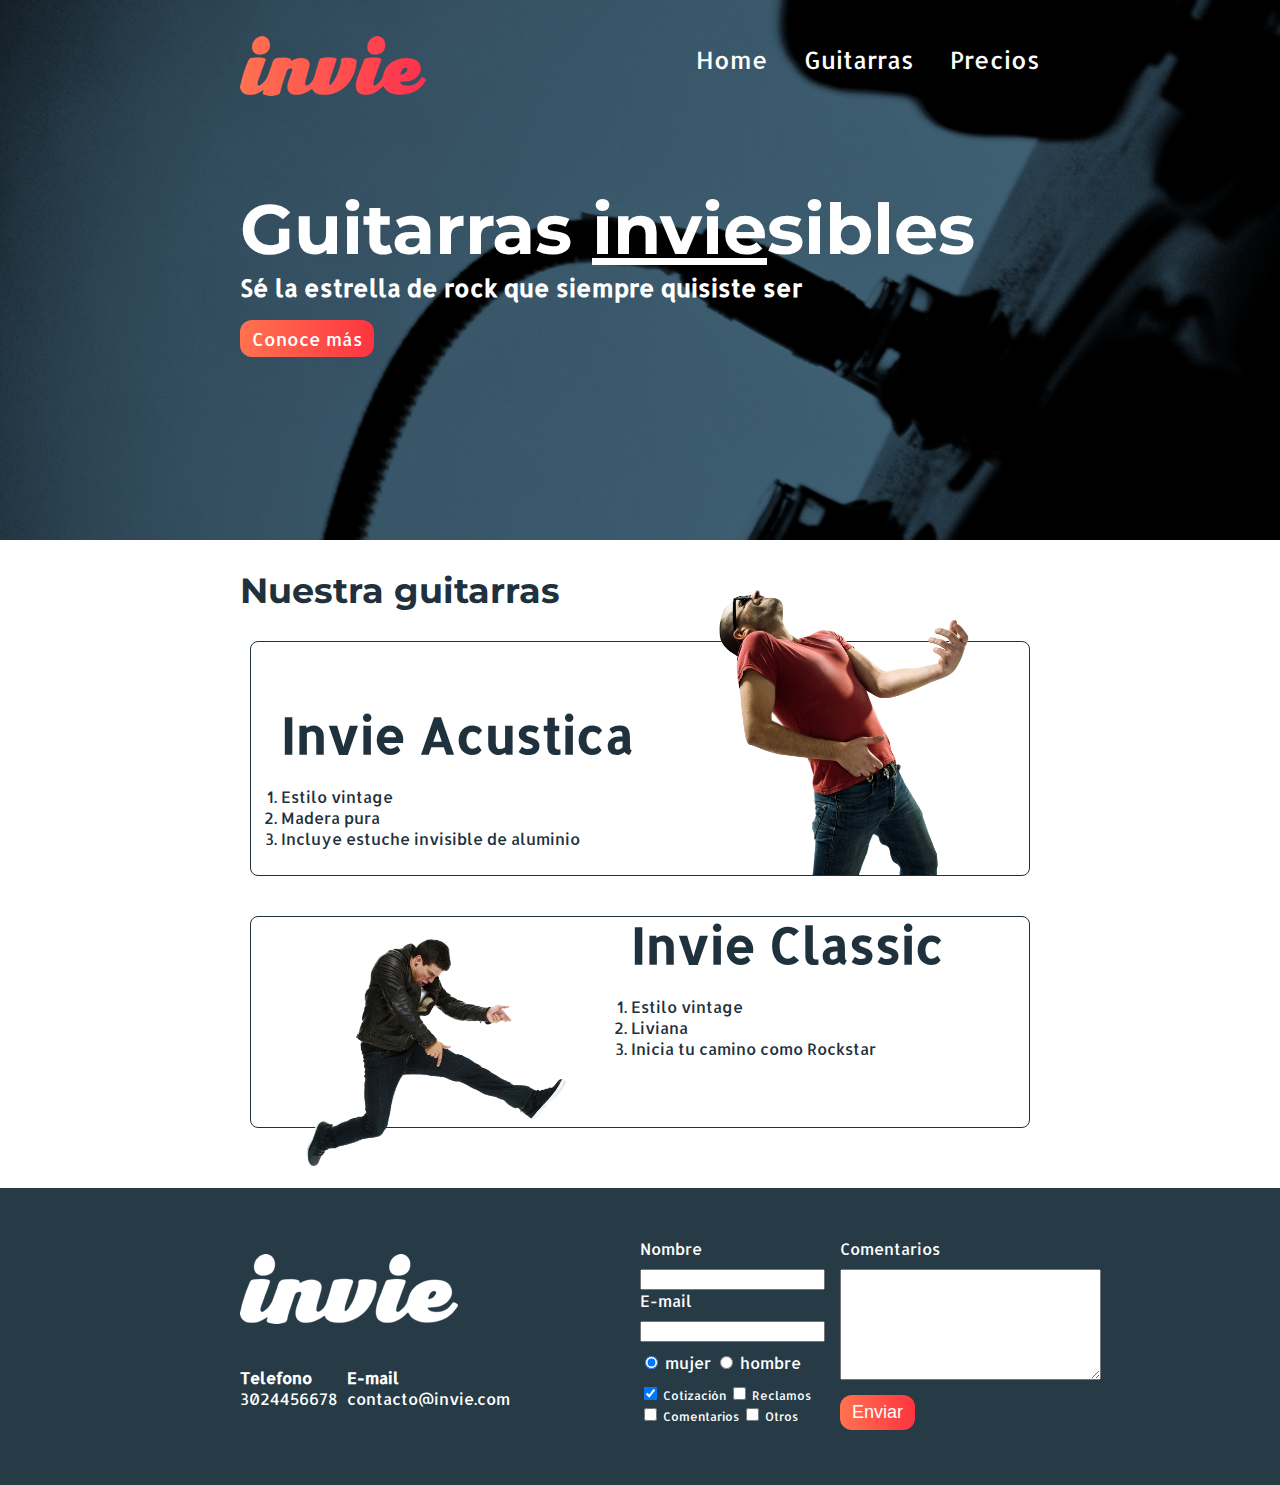
<file: index.html>
<!DOCTYPE html>
<html>
  <head>
    <title>Invie - tus mejores guitarras!!</title>
    <meta charset="utf-8"/>
    <link href='https://fonts.googleapis.com/css?family=Montserrat:400,700|Allerta' rel='stylesheet' type='text/css'>
    <link rel="stylesheet" href="css/invie.css"/>
  </head>
  <body>
    <section id="portada" class="portada background"> <!-- portada -->
      <header id="header" class="header contenedor"> <!-- header -->
        <figure class="logotipo"> <!-- logotipo -->
          <img src="images/invie.png" width="186" height="60" alt="Invie logotipo"/>
        </figure>
        <nav class="menu"> <!-- menu -->
          <ul>
            <li>
              <a href="index.html">Home</a>
            </li>
            <li>
              <a href="#guitarras">Guitarras</a>
            </li>
            <li>
              <a href="precios.html">Precios</a>
            </li>
          </ul>
        </nav>
      </header>
      <div class="contenedor">
        <h1 class="titulo">Guitarras <span>invie</span>sibles</h1><!-- titulo -->
        <h3 class="title-a">Sé la estrella de rock que siempre quisiste ser</h3><!-- resumen -->
        <a class="button" href="#guitarras">Conoce más</a><!-- boton -->
      </div>
    </section>
    <section id="guitarras" class="guitarras contenedor"> <!-- guitarras -->
      <h2>Nuestra guitarras</h2><!-- titulo -->
      <article class="guitarra"> <!-- guitarra 1 -->
        <img class="derecha" src="images/invie-acustica.png" alt="Guitarra Invie Acustica" width="350"/>
        <div class="contenedor-guitarra-a">
          <h3 class="title-b">Invie Acustica</h3>
          <ol>
            <li>Estilo vintage</li>
            <li>Madera pura</li>
            <li>Incluye estuche invisible de aluminio</li>
          </ol>
        </div>
      </article>
      <article class="guitarra b"> <!-- guitarra 2 -->
        <img class="izquierda" src="images/invie-classic.png" alt="Guitarra Invie Classic" width="350"/>
        <div class="contenedor-guitarra-b">
          <h3 class="title-b">Invie Classic</h3>
          <ol>
            <li>Estilo vintage</li>
            <li>Liviana</li>
            <li>Inicia tu camino como Rockstar</li>
          </ol>
        </div>
      </article>
    </section>
    <footer class="footer">
      <div class="contenedor">
        <div class="contacto">
          <img src="images/invie-white.png" alt="logotipo blanco"/>
          <a href="tel:+573024456678"><strong>Telefono</strong> <span>3024456678</span></a>
          <a href="mailto:contacto@invie.com"><strong>E-mail</strong> <span>contacto@invie.com</span></a>
        </div>
        <form class="formulario">
          <div class="col1">
            <label for="nombre">Nombre</label>
            <input type="text" required id="nombre" name="nombre"/>
            <label for="email">E-mail</label>
            <input type="email" required id="email" name="email"/>
            <div class="sexo">
              <label for="mujer">
                <input type="radio" id="mujer" checked name="sexo" value="mujer"> mujer
              </label>
              <label for="hombre">
                <input type="radio" id="hombre" name="sexo" value="hombre"> hombre
              </label>
            </div>
            <div class="intereses">
              <label for="cotizacion">
                <input type="checkbox" checked id="cotizacion" name="intereses" value="cotizacion"> Cotización
              </label>
              <label for="reclamos">
                <input type="checkbox" id="reclamos" name="intereses" value="reclamos"> Reclamos
              </label>
              <label for="comentarios">
                <input type="checkbox" id="comentarios" name="intereses" value="comantarios"> Comentarios
              </label>
              <label for="otros">
                <input type="checkbox" id="otros" name="intereses" value="otros"> Otros
              </label>
            </div>
          </div>
          <div class="col2">
            <label for="comentarios">Comentarios</label>
            <textarea name="comantarios" id="comentarios" cols="30" rows="7"></textarea>
            <input type="submit" value="Enviar" class="button"/>
          </div>
        </form>
      </div>
    </footer>
  </body>
</html>
</file>
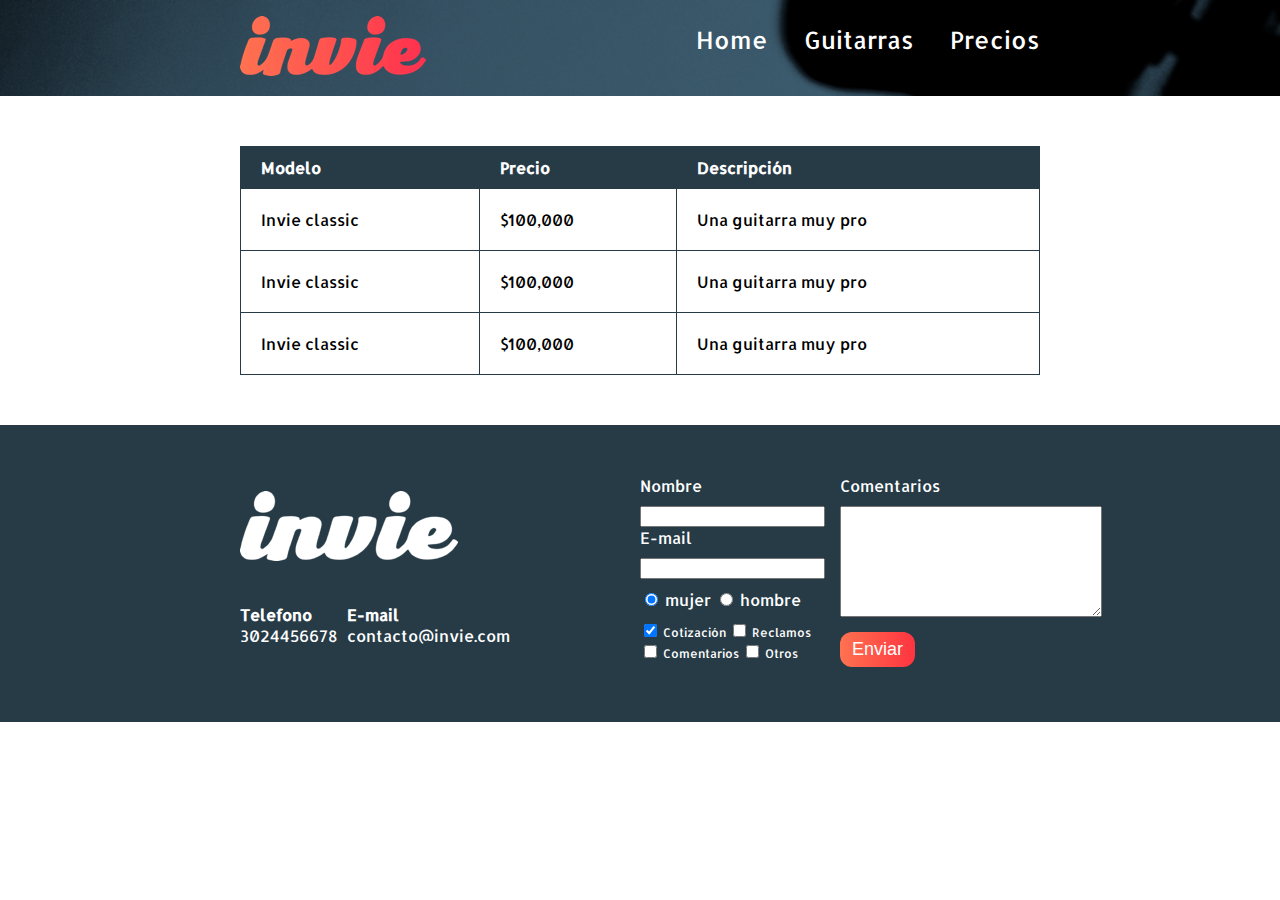
<file: precios.html>
<!DOCTYPE html>
<html>
  <head>
    <title>Precios de tus mejores guitarras!!</title>
    <meta charset="utf-8"/>
    <link href='https://fonts.googleapis.com/css?family=Montserrat:400,700|Allerta' rel='stylesheet' type='text/css'>
    <link rel="stylesheet" href="css/invie.css"/>
  </head>
  <body>
    <header id="header" class="header background"> <!-- header -->
      <div class="contenedor">
        <figure class="logotipo"> <!-- logotipo -->
          <img src="images/invie.png" width="186" height="60" alt="Invie logotipo"/>
        </figure>
        <nav class="menu"> <!-- menu -->
          <ul>
            <li>
              <a href="index.html">Home</a>
            </li>
            <li>
              <a href="index.html#guitarras">Guitarras</a>
            </li>
            <li>
              <a href="precios.html">Precios</a>
            </li>
          </ul>
        </nav>
      </div>
    </header>
    <section class="tabla">
      <div class="contenedor">
        <table>
          <thead>
            <tr>
              <th>Modelo</th>
              <th>Precio</th>
              <th>Descripción</th>
            </tr>
          </thead>
          <tbody>
            <tr>
              <td>Invie classic</td>
              <td>$100,000</td>
              <td>Una guitarra muy pro</td>
            </tr>
            <tr>
              <td>Invie classic</td>
              <td>$100,000</td>
              <td>Una guitarra muy pro</td>
            </tr>
            <tr>
              <td>Invie classic</td>
              <td>$100,000</td>
              <td>Una guitarra muy pro</td>
            </tr>
          </tbody>
        </table>
      </div>

    </section>
    <footer class="footer">
      <div class="contenedor">
        <div class="contacto">
          <img src="images/invie-white.png" alt="logotipo blanco"/>
          <a href="tel:+573024456678"><strong>Telefono</strong> <span>3024456678</span></a>
          <a href="mailto:contacto@invie.com"><strong>E-mail</strong> <span>contacto@invie.com</span></a>
        </div>
        <form class="formulario">
          <div class="col1">
            <label for="nombre">Nombre</label>
            <input type="text" required id="nombre" name="nombre"/>
            <label for="email">E-mail</label>
            <input type="email" required id="email" name="email"/>
            <div class="sexo">
              <label for="mujer">
                <input type="radio" id="mujer" checked name="sexo" value="mujer"> mujer
              </label>
              <label for="hombre">
                <input type="radio" id="hombre" name="sexo" value="hombre"> hombre
              </label>
            </div>
            <div class="intereses">
              <label for="cotizacion">
                <input type="checkbox" checked id="cotizacion" name="intereses" value="cotizacion"> Cotización
              </label>
              <label for="reclamos">
                <input type="checkbox" id="reclamos" name="intereses" value="reclamos"> Reclamos
              </label>
              <label for="comentarios">
                <input type="checkbox" id="comentarios" name="intereses" value="comantarios"> Comentarios
              </label>
              <label for="otros">
                <input type="checkbox" id="otros" name="intereses" value="otros"> Otros
              </label>
            </div>
          </div>
          <div class="col2">
            <label for="comentarios">Comentarios</label>
            <textarea name="comantarios" id="comentarios" cols="30" rows="7"></textarea>
            <input type="submit" value="Enviar" class="button"/>
          </div>
        </form>
      </div>
    </footer>

  </body>
</html>
</file>
<file: css/invie.css>
/** {
  width: tamaño;
  height: tamaño;
  padding: 10px;
  padding-top: 10px;
  padding-right: 13px;
  padding-left: 15px;
  padding-bottom: 5px;
  padding: 10px 13px 5px 15px;
  margin: 10px;
  margin-top: 10px;
  margin-right: 13px;
  margin-left: 15px;
  margin-bottom: 5px;
  margin: 10px 13px 5px 15px;
  border: 2px solid red;
}*/

body {
  font-family: 'Allerta', sans-serif;
  margin: 0;
}

table {
  width: 100%;
}

th {
  background: #273b47;
  color: white;
  padding: 10px 20px;
  text-align: left;
}

td {
  padding: 20px;
}

table, td, th {
  border: 1px solid #273b47;
  border-collapse: collapse;
}

input, textarea {
  outline: 0;
}

input:focus, textarea:focus {
  background: lightgray;
}

.contenedor {
  width: 800px;
  margin: auto;
  position: relative;
}

.background {
  background-image: url('../images/background.png');
  background-size: cover;
}

.button {
  border-radius: 12px;
  border: none;
  background: #fd324e;
  color: white;
  padding: 7px 12px;
  font-size: 18px;
  background: linear-gradient(to left, #FE3440, #FF7250);
  cursor: pointer;
  text-decoration: none;
}

.titulo {
  font-family: 'Montserrat', sans-serif;
  font-size: 70px;
  margin-bottom: 0;
  margin-top: 70px;
}

.titulo span {
  text-decoration: underline;
}

.title-a {
  font-size: 24px;
  margin-top: 0;
}

.title-b {
  font-size: 50px;
  margin-bottom: 20px;
}

.guitarras {
  color: #1F313C;
  margin-bottom: 60px !important;
}

.guitarras h2 {
  font-family: 'Montserrat', sans-serif;
  font-size: 35px;
}


.portada {
  color: white;
  padding: 20px;
  height: 500px;
}

.portada button {
  margin-bottom: 70px;
}


.menu {
  font-size: 24px;
  display: inline-block;
  position: absolute;
  right: 0;
}

.menu li {
  display: inline-block;
  margin-left: 30px;
}

.menu a {
  color: white;
  text-decoration: none;
}


.logotipo {
  display: inline-block;
  margin-left: 0;
}

.guitarra {
  margin: 10px 10px 40px 10px;
  padding: 10px;
  /*overflow: hidden;*/
  border: 1px solid #1F313C;
  border-radius: 8px;
}

.guitarra ol {
  padding: 0;
}

.guitarra.b {
  height: 190px;
}

.derecha {
  float: right;
  position: relative;
  top: -127px;
}

.izquierda {
  float: left;
  position: relative;
}

.contenedor-guitarra-a {
  padding-left: 20px;
}
.contenedor-guitarra-b {
  margin-left: 370px;
  position: relative;
  bottom: 90px;
}

.header {
  position: relative;
}


.footer {
  background: #273b47;
  padding: 50px 10px;
}

.contacto {
  display: flex;
  width: 300px;
  flex-wrap: wrap;
  align-items: center;
}

.contacto img {
  display: block;
}

.contacto strong {
  display: block;
}

.contacto a {
  color: white;
  text-decoration: none;
  margin: 10px 10px 10px 0;
}


.footer .contenedor {
  display: flex;
  justify-content: space-between;
}


.formulario {
  display: flex;
  width: 400px;
  color: white;
}


.col1, .col2 {
  display: flex;
  flex-direction: column;
}

.col1 {
  margin-right: 15px;
}
.col2 {
  align-items: flex-start;
}

.col2 .button {
  margin-top: 15px;
}

.intereses label {
  font-size: 12px;
}

.formulario label, .sexo, .intereses {
  margin-bottom: 10px;
}

.sexo {
  margin-top: 10px;
}

.tabla {
  margin: 50px 0;
}
</file>
